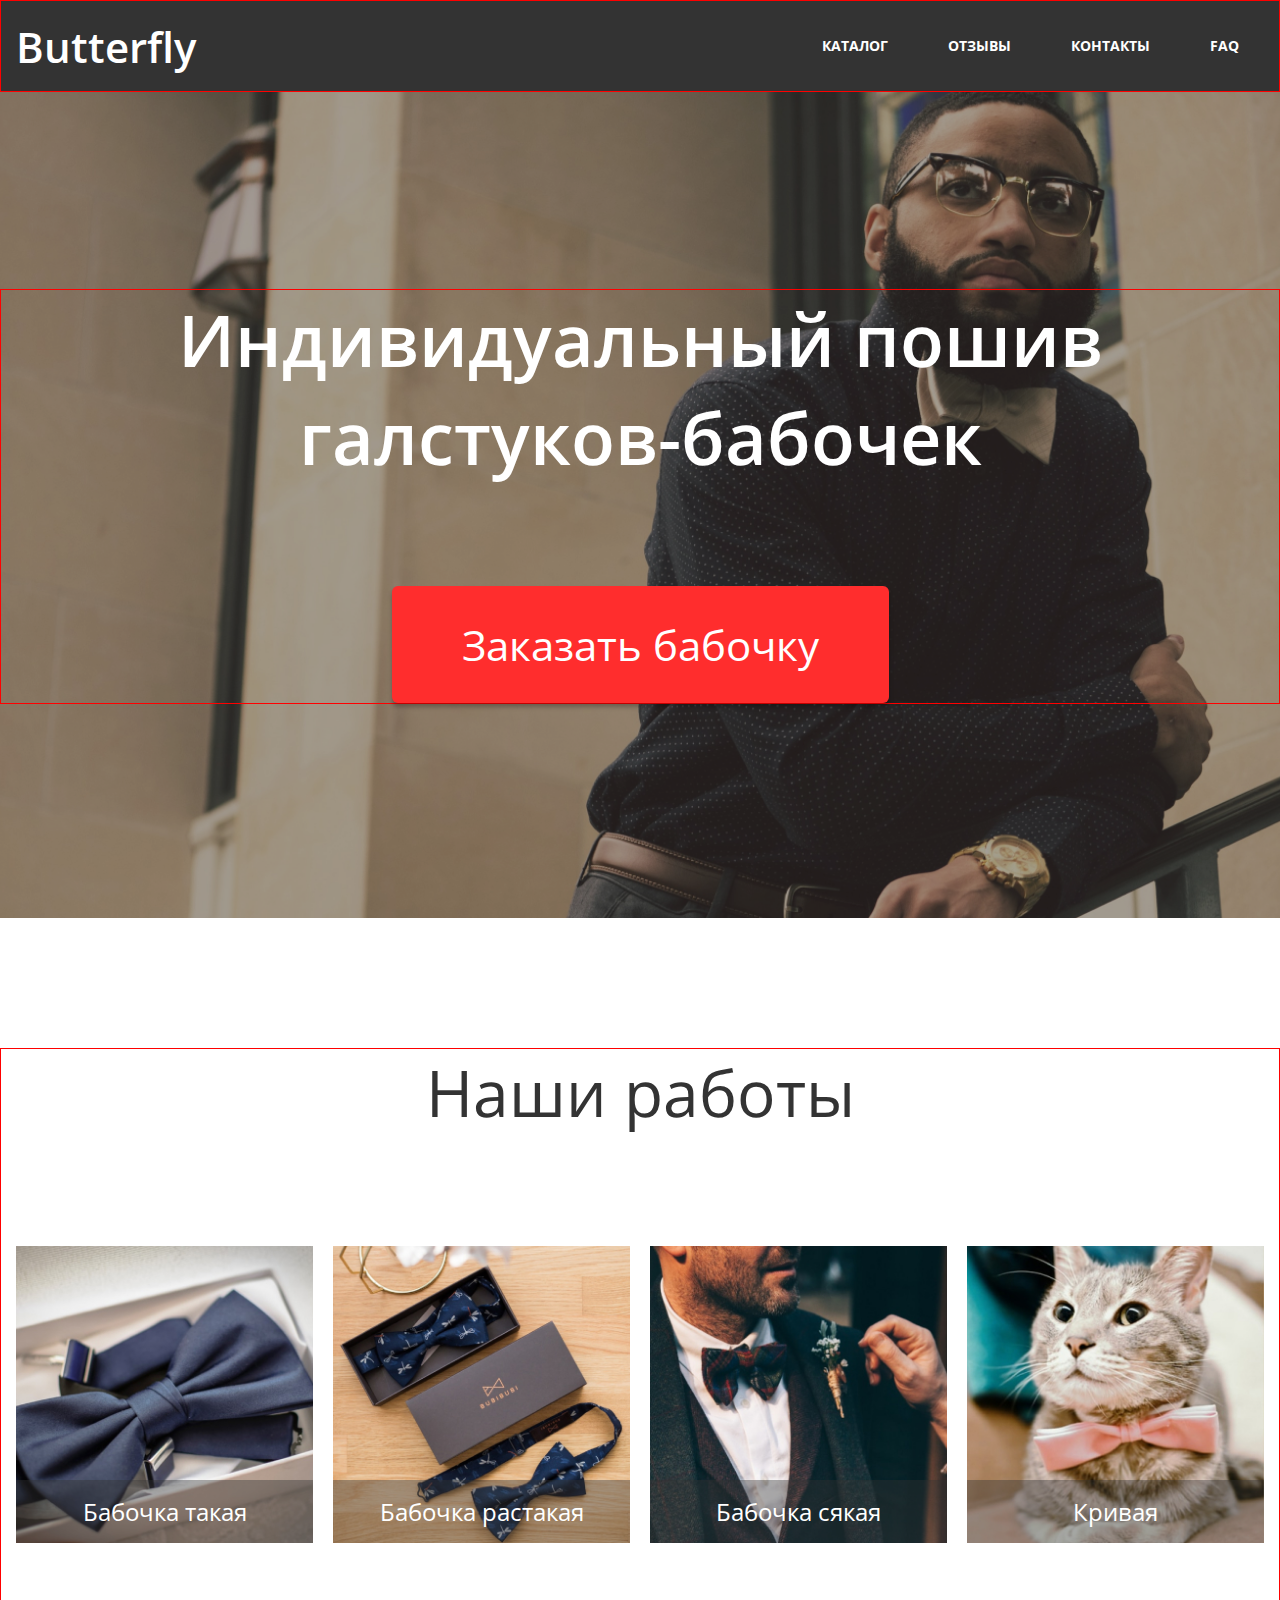
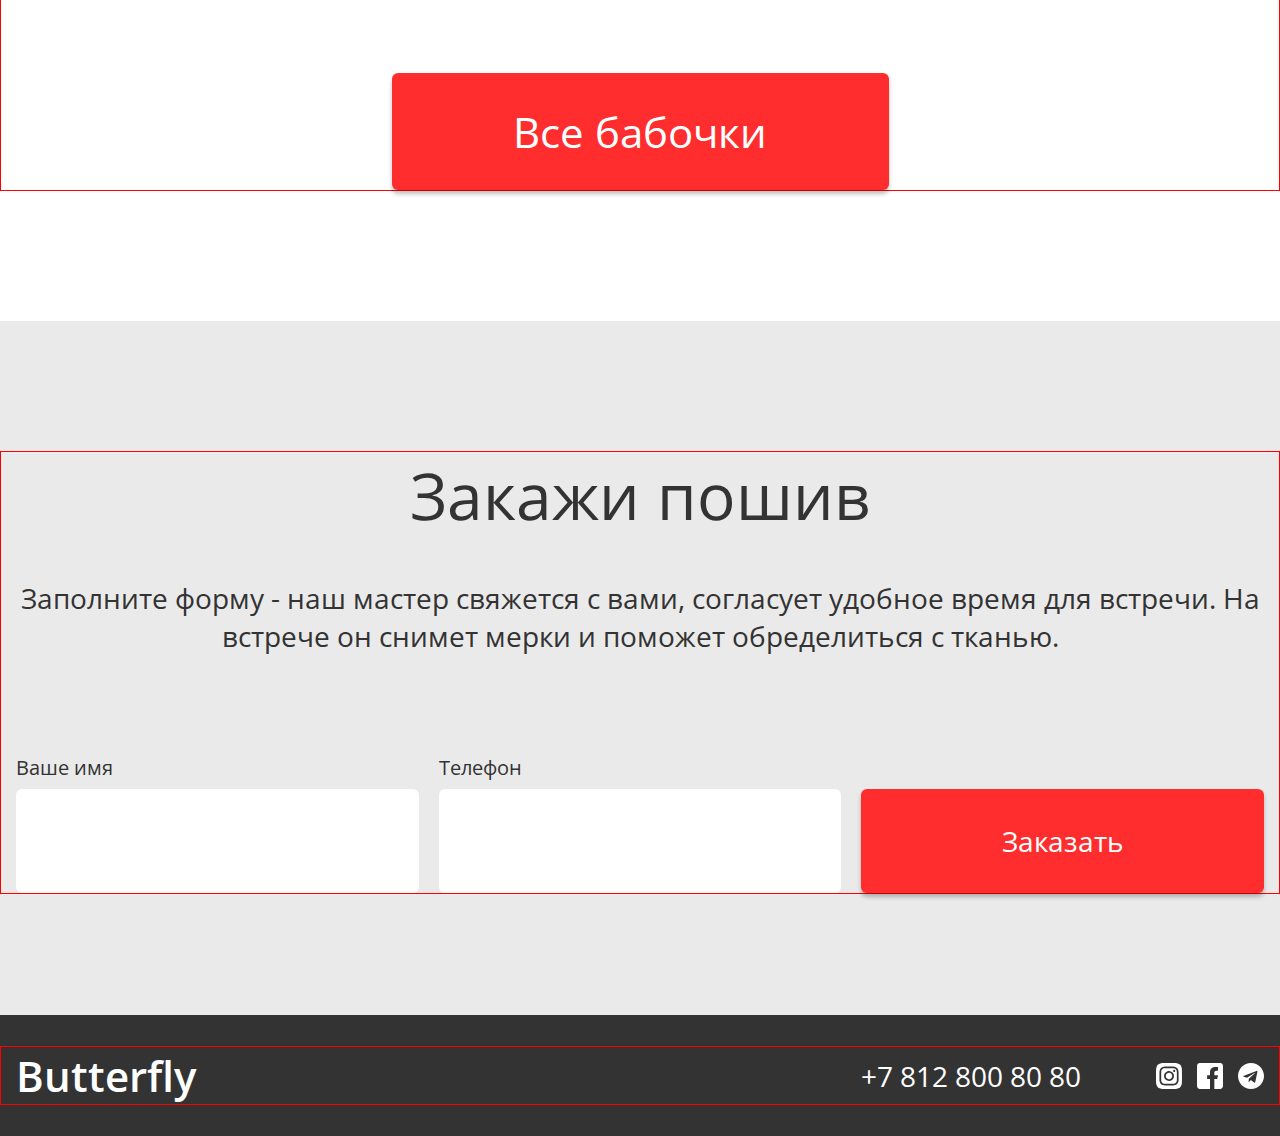
<file: www/index.html>
<!DOCTYPE html>
<html lang="en">
<head>
  <meta charset="UTF-8">
  <meta http-equiv="X-UA-Compatible" content="IE=edge">
  <meta name="viewport" content="width=device-width, initial-scale=1.0">
  <title>Butterfly Shop</title>
  <link rel="stylesheet" href="style/style.css">
</head>

<body>
<header class="header">
  <div class="header-inner">
    <div class="header-wrap">
      <a href="index.html" class="header-logo">Butterfly</a>
      <nav class="nav js-nav">
        <ul>
          <li>
            <a href="works.html">Каталог</a>
          </li>
          <li>
            <a href="reviews.html">Отзывы</a>
          </li>
          <li>
            <a href="contact.html">Контакты</a>
          </li>
          <li>
            <a href="faq.html">FAQ</a>
          </li>
        </ul>
      </nav>
      <button class="header-burger js-header-burger"></button>
    </div>
  </div>

</header>

<main>
  <section class="promo">
    <div class="promo-fade">
      <div class="promo-inner">
        <h1 class="promo-title">
          Индивидуальный пошив галстуков-бабочек
        </h1>
        <a href="#" class="btn">Заказать бабочку</a>
      </div>
    </div>
  </section>

  <section class="works">
    <div class="works-inner">
      <h2 class="works-title">Наши работы</h2>
      <div class="works-wrap">
        <div class="works-item">
          <a href="#" class="works-link">
            <figure class="works-figure">
              <img src="images/works-img-1.jpg" alt="" class="works-img">
              <figcaption class="works-img-desc">Бабочка такая</figcaption>
            </figure>
          </a>
        </div>
        <div class="works-item">
          <a href="#" class="works-link">
            <figure class="works-figure">
              <img src="images/works-img-2.jpg" alt="" class="works-img">
              <figcaption class="works-img-desc">Бабочка растакая</figcaption>
            </figure>
          </a>
        </div>
        <div class="works-item">
          <a href="#" class="works-link">
            <figure class="works-figure">
              <img src="images/works-img-3.jpg" alt="" class="works-img">
              <figcaption class="works-img-desc">Бабочка сякая</figcaption>
            </figure>
          </a>
        </div>
        <div class="works-item">
          <a href="#" class="works-link">
            <figure class="works-figure">
              <img src="images/works-img-4.jpg" alt="" class="works-img">
              <figcaption class="works-img-desc">Кривая</figcaption>
            </figure>
          </a>
        </div>
      </div>
      <a href="#" class="btn">Все бабочки</a>
    </div>
  </section>

  <section class="order">
    <div class="order-inner">
      <h2 class="order-title">Закажи пошив</h2>
      <p class="order-text">
        Заполните форму - наш мастер свяжется с вами, согласует удобное время для встречи. На встрече он снимет мерки и поможет обределиться с тканью.
      </p>

      <form action="" class="form">
        <div class="form-field">
          <label for="name" class="form-label">Ваше имя</label>
          <input id="name" name="name" type="text" class="form-input">
        </div>
        <div class="form-field">
          <label for="phone" class="form-label">Телефон</label>
          <input id="phone" name="phone" type="tel" class="form-input">
        </div>
        <div class="form-field form-field-tablet-btn">
          <button class="btn form-btn">Заказать</button>
        </div>
      </form>

    </div>
  </section>
</main>

<footer class="footer">
  <div class="footer-inner">
    <div class="footer-wrap">
      <a href="#" class="footer-logo">Butterfly</a>
      <a href="tel:+78128008080" class="footer-phone">+7 812 800 80 80</a>
      <ul class="social">
        <li class="social-item">
          <a href="#" title="Листай нас в Инстаграме*" class="social-link"
          style="background-image: url('images/icon-instagram.svg');"></a>
        </li>
        <li class="social-item">
          <a href="#" title="Читай нас в Фейсбуке*" class="social-link"
          style="background-image: url('images/icon-facebook.svg');"></a>
        </li>
        <li class="social-item">
          <a href="#" title="Подписывайся на нас в Телеграме" class="social-link"
          style="background-image: url('images/icon-telegram.svg');"></a>
        </li>
      </ul>
    </div>
  </div>
</footer>

<script src="scripts/jquery-3.6.4.js" ></script>
<script src="scripts/script.js" ></script>
</body>
</html>
</file>
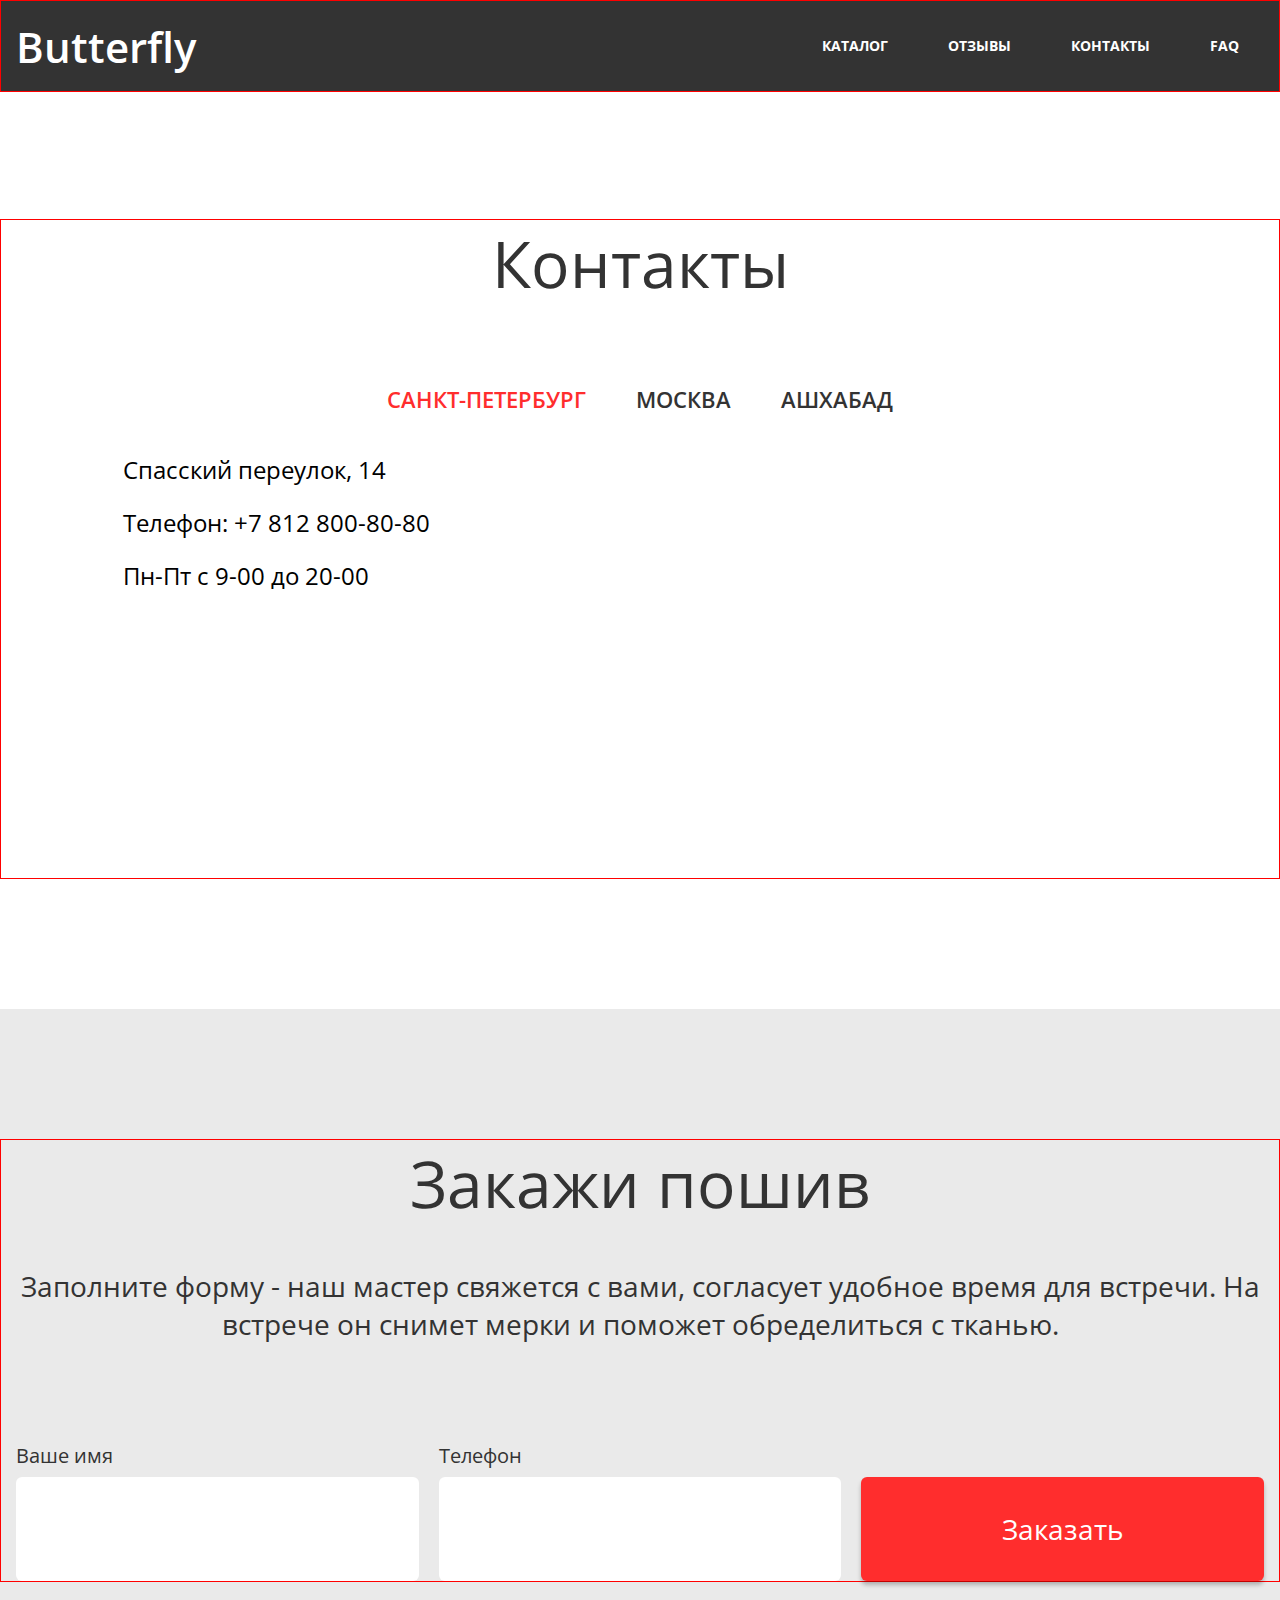
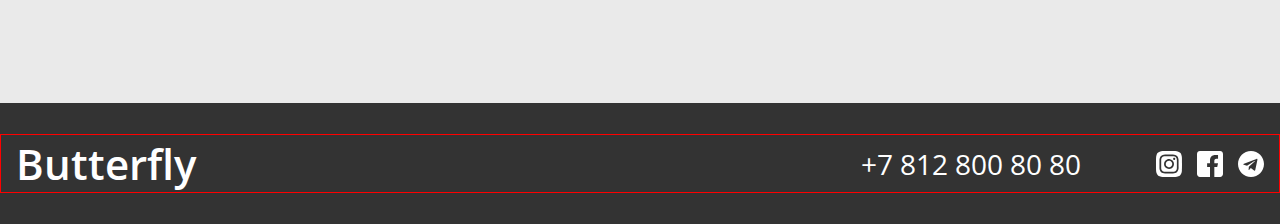
<file: www/contact.html>
<!DOCTYPE html>
<html lang="en">

<head>
  <meta charset="UTF-8">
  <meta http-equiv="X-UA-Compatible" content="IE=edge">
  <meta name="viewport" content="width=device-width, initial-scale=1.0">
  <title>Butterfly Shop</title>
  <link rel="stylesheet" href="style/style.css">
</head>

<body>
  <header class="header">
    <div class="header-inner">
      <div class="header-wrap">
        <a href="index.html" class="header-logo">Butterfly</a>
        <nav class="nav js-nav">
          <ul>
            <li>
              <a href="works.html">Каталог</a>
            </li>
            <li>
              <a href="reviews.html">Отзывы</a>
            </li>
            <li>
              <a href="contact.html">Контакты</a>
            </li>
            <li>
              <a href="faq.html">FAQ</a>
            </li>
          </ul>
        </nav>
        <button class="header-burger js-header-burger"></button>
      </div>
    </div>

  </header>

  <main>
    <section class="contacts">
      <div class="contacts-inner">
        <h2 class="contacts-title">Контакты</h2>

        <ul class="filter">
          <li class="filter-item">
            <a href="#" class="filter-link js-tabs-link active">Санкт-Петербург</a>
          </li>
          <li class="filter-item">
            <a href="#" class="filter-link js-tabs-link">Москва</a>
          </li>
          <li class="filter-item">
            <a href="#" class="filter-link js-tabs-link">Ашхабад</a>
          </li>
        </ul>

        <div class="contact-item js-contact-item active">
          <div class="contact-info">
            <p>Спасский переулок, 14</p>
            <p>Телефон: <a href="tel:+78128008080"></a>+7 812 800-80-80</p>
            <p>Пн-Пт с 9-00 до 20-00</p>
          </div>
          <div class="contact-map">
            <iframe src="https://www.google.com/maps/embed?pb=!1m18!1m12!1m3!1d304319.26234846597!2d30.000848051984885!3d59.92838565689824!2m3!1f0!2f0!3f0!3m2!1i1024!2i768!4f13.1!3m3!1m2!1s0x4696378cc74a6f9d%3A0xfa47ca5a4725c9e4!2z0KHQsNC90LrRgi3Qn9C10YLQtdGA0LHRg9GA0LM!5e0!3m2!1sru!2sru!4v1683633002311!5m2!1sru!2sru"
            width="100%" height="420" style="border:0;" allowfullscreen="" loading="lazy" referrerpolicy="no-referrer-when-downgrade"></iframe>
          </div>
        </div>
        <div class="contact-item js-contact-item">
          <div class="contact-info">
            <p>Комсомольский проспект, 21</p>
            <p>Телефон: <a href="tel:+74958008080"></a>+7 495 800-80-80</p>
            <p>Пн-Пт с 9-00 до 20-00</p>
          </div>
          <div class="contact-map">
            <iframe src="https://www.google.com/maps/embed?pb=!1m18!1m12!1m3!1d574983.705209246!2d37.06815670281668!3d55.74060601613024!2m3!1f0!2f0!3f0!3m2!1i1024!2i768!4f13.1!3m3!1m2!1s0x46b54afc73d4b0c9%3A0x3d44d6cc5757cf4c!2z0JzQvtGB0LrQstCw!5e0!3m2!1sru!2sru!4v1683633319968!5m2!1sru!2sru"
            width="100%" height="420" style="border:0;" allowfullscreen="" loading="lazy" referrerpolicy="no-referrer-when-downgrade"></iframe>
          </div>
        </div>
        <div class="contact-item js-contact-item">
          <div class="contact-info">
            <p>Проспект Свободы, 8</p>
            <p>Телефон: <a href="tel:+99312445566"></a>+99 312 44-55-66</p>
            <p>Пн-Пт с 9-00 до 20-00</p>
          </div>
          <div class="contact-map">
            <iframe src="https://www.google.com/maps/embed?pb=!1m18!1m12!1m3!1d201283.61007087043!2d58.139378179468245!3d37.97581290323451!2m3!1f0!2f0!3f0!3m2!1i1024!2i768!4f13.1!3m3!1m2!1s0x3f6ffe1bab3684d9%3A0x3cde013f62d3ade9!2z0JDRiNGF0LDQsdCw0LQsINCi0YPRgNC60LzQtdC90LjRgdGC0LDQvQ!5e0!3m2!1sru!2sru!4v1683633361737!5m2!1sru!2sru"
            width="100%" height="420" style="border:0;" allowfullscreen="" loading="lazy" referrerpolicy="no-referrer-when-downgrade"></iframe>
          </div>
        </div>


      </div>
    </section>

    <section class="order">
      <div class="order-inner">
        <h2 class="order-title">Закажи пошив</h2>
        <p class="order-text">
          Заполните форму - наш мастер свяжется с вами, согласует удобное время для встречи. На встрече он снимет мерки
          и поможет обределиться с тканью.
        </p>

        <form action="" class="form">
          <div class="form-field">
            <label for="name" class="form-label">Ваше имя</label>
            <input id="name" name="name" type="text" class="form-input">
          </div>
          <div class="form-field">
            <label for="phone" class="form-label">Телефон</label>
            <input id="phone" name="phone" type="tel" class="form-input">
          </div>
          <div class="form-field form-field-tablet-btn">
            <button class="btn form-btn">Заказать</button>
          </div>
        </form>

      </div>
    </section>
  </main>

  <footer class="footer">
    <div class="footer-inner">
      <div class="footer-wrap">
        <a href="#" class="footer-logo">Butterfly</a>
        <a href="tel:+78128008080" class="footer-phone">+7 812 800 80 80</a>
        <ul class="social">
          <li class="social-item">
            <a href="#" title="Листай нас в Инстаграме*" class="social-link"
              style="background-image: url('images/icon-instagram.svg');"></a>
          </li>
          <li class="social-item">
            <a href="#" title="Читай нас в Фейсбуке*" class="social-link"
              style="background-image: url('images/icon-facebook.svg');"></a>
          </li>
          <li class="social-item">
            <a href="#" title="Подписывайся на нас в Телеграме" class="social-link"
              style="background-image: url('images/icon-telegram.svg');"></a>
          </li>
        </ul>
      </div>
    </div>
  </footer>

  <script src="scripts/jquery-3.6.4.js"></script>
  <script src="scripts/script.js"></script>
</body>

</html>
</file>
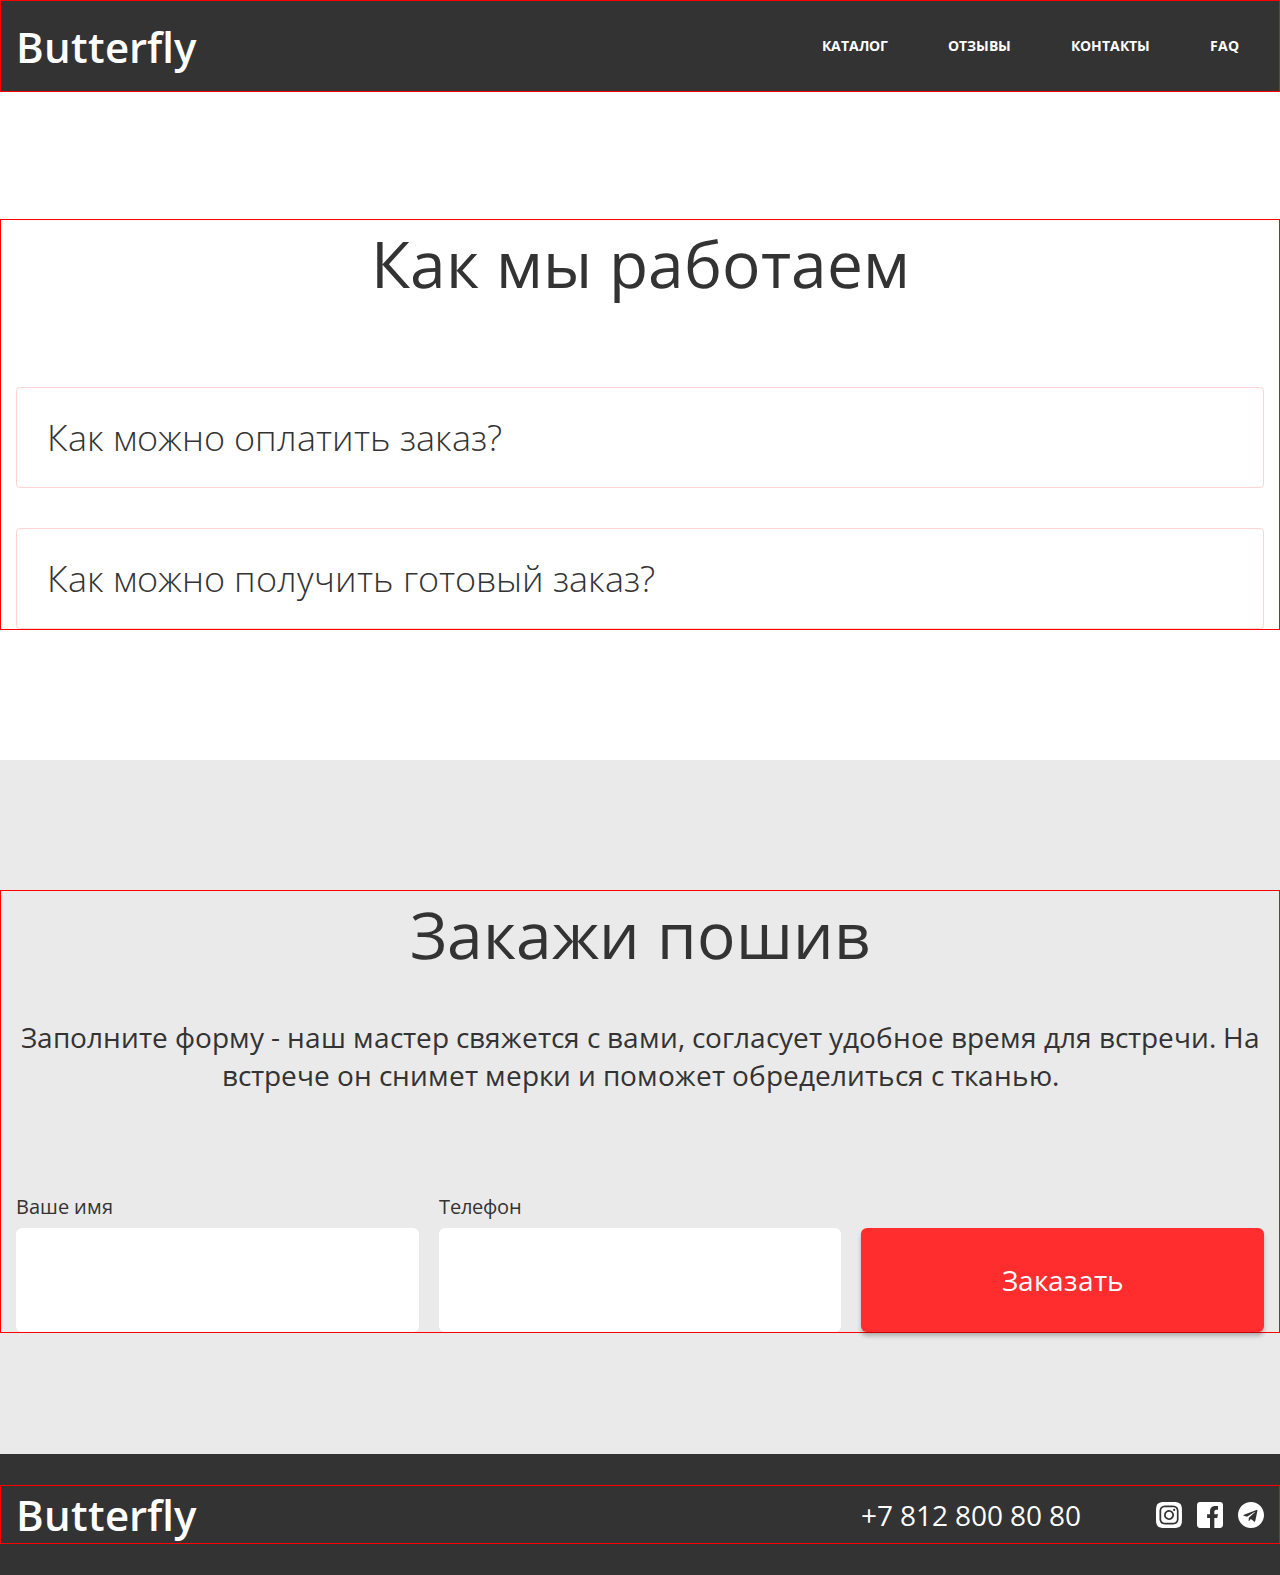
<file: www/faq.html>
<!DOCTYPE html>
<html lang="en">
<head>
  <meta charset="UTF-8">
  <meta http-equiv="X-UA-Compatible" content="IE=edge">
  <meta name="viewport" content="width=device-width, initial-scale=1.0">
  <title>Butterfly Shop</title>
  <link rel="stylesheet" href="style/style.css">
</head>

<body>
<header class="header">
  <div class="header-inner">
    <div class="header-wrap">
      <a href="index.html" class="header-logo">Butterfly</a>
      <nav class="nav js-nav">
        <ul>
          <li>
            <a href="works.html">Каталог</a>
          </li>
          <li>
            <a href="reviews.html">Отзывы</a>
          </li>
          <li>
            <a href="contact.html">Контакты</a>
          </li>
          <li>
            <a href="faq.html">FAQ</a>
          </li>
        </ul>
      </nav>
      <button class="header-burger js-header-burger"></button>
    </div>
  </div>

</header>

<main>
  <section class="faq">
    <div class="faq-inner">
      <h2 class="faq-title">Как мы работаем</h2>

      <div class="faq-content">

        <div class="accordion">
          <button class="accordion-btn js-accordion-btn">Как можно оплатить заказ?</button>
          <div class="accordion-answer">
            <p>Оплата вашего заказа доступна всеми популярными способами, в том числе банковской картой.
              При оформлении заказа вы будете перенаправлены на страницу оплаты сервиса ЮКасса,
              где сможете выбрать удобный для вас способ оплаты.</p>
              <br>
              <p>Сбор заказа и его отправка – 1-2 дня.</p>
          </div>
        </div>

        <div class="accordion">
          <button class="accordion-btn js-accordion-btn">Как можно получить готовый заказ?</button>
          <div class="accordion-answer">
            <p><b>Доставка по Санкт-Петербургу</b> осуществляется компанией СДЭК до пункта выдачи (1-2 рабочих дня). Стоимость доставки от 250 рублей.
            </p>
            <p><b>Доставка по России:</b> компанией СДЭК до пункта выдачи или Почтой России.
              Доставка осуществляется от 2 рабочих дней. Стоимость доставки от 350 рублей.
            </p>
            <br>
            <p><b>Бесплатная доставка от 3500 рублей.</b></p>
          </div>
        </div>
      </div>
    </div>
  </section>

  <section class="order">
    <div class="order-inner">
      <h2 class="order-title">Закажи пошив</h2>
      <p class="order-text">
        Заполните форму - наш мастер свяжется с вами, согласует удобное время для встречи. На встрече он снимет мерки и поможет обределиться с тканью.
      </p>

      <form action="" class="form">
        <div class="form-field">
          <label for="name" class="form-label">Ваше имя</label>
          <input id="name" name="name" type="text" class="form-input">
        </div>
        <div class="form-field">
          <label for="phone" class="form-label">Телефон</label>
          <input id="phone" name="phone" type="tel" class="form-input">
        </div>
        <div class="form-field form-field-tablet-btn">
          <button class="btn form-btn">Заказать</button>
        </div>
      </form>

    </div>
  </section>
</main>

<footer class="footer">
  <div class="footer-inner">
    <div class="footer-wrap">
      <a href="#" class="footer-logo">Butterfly</a>
      <a href="tel:+78128008080" class="footer-phone">+7 812 800 80 80</a>
      <ul class="social">
        <li class="social-item">
          <a href="#" title="Листай нас в Инстаграме*" class="social-link"
          style="background-image: url('images/icon-instagram.svg');"></a>
        </li>
        <li class="social-item">
          <a href="#" title="Читай нас в Фейсбуке*" class="social-link"
          style="background-image: url('images/icon-facebook.svg');"></a>
        </li>
        <li class="social-item">
          <a href="#" title="Подписывайся на нас в Телеграме" class="social-link"
          style="background-image: url('images/icon-telegram.svg');"></a>
        </li>
      </ul>
    </div>
  </div>
</footer>

<script src="scripts/jquery-3.6.4.js" ></script>
<script src="scripts/script.js" ></script>
</body>
</html>
</file>
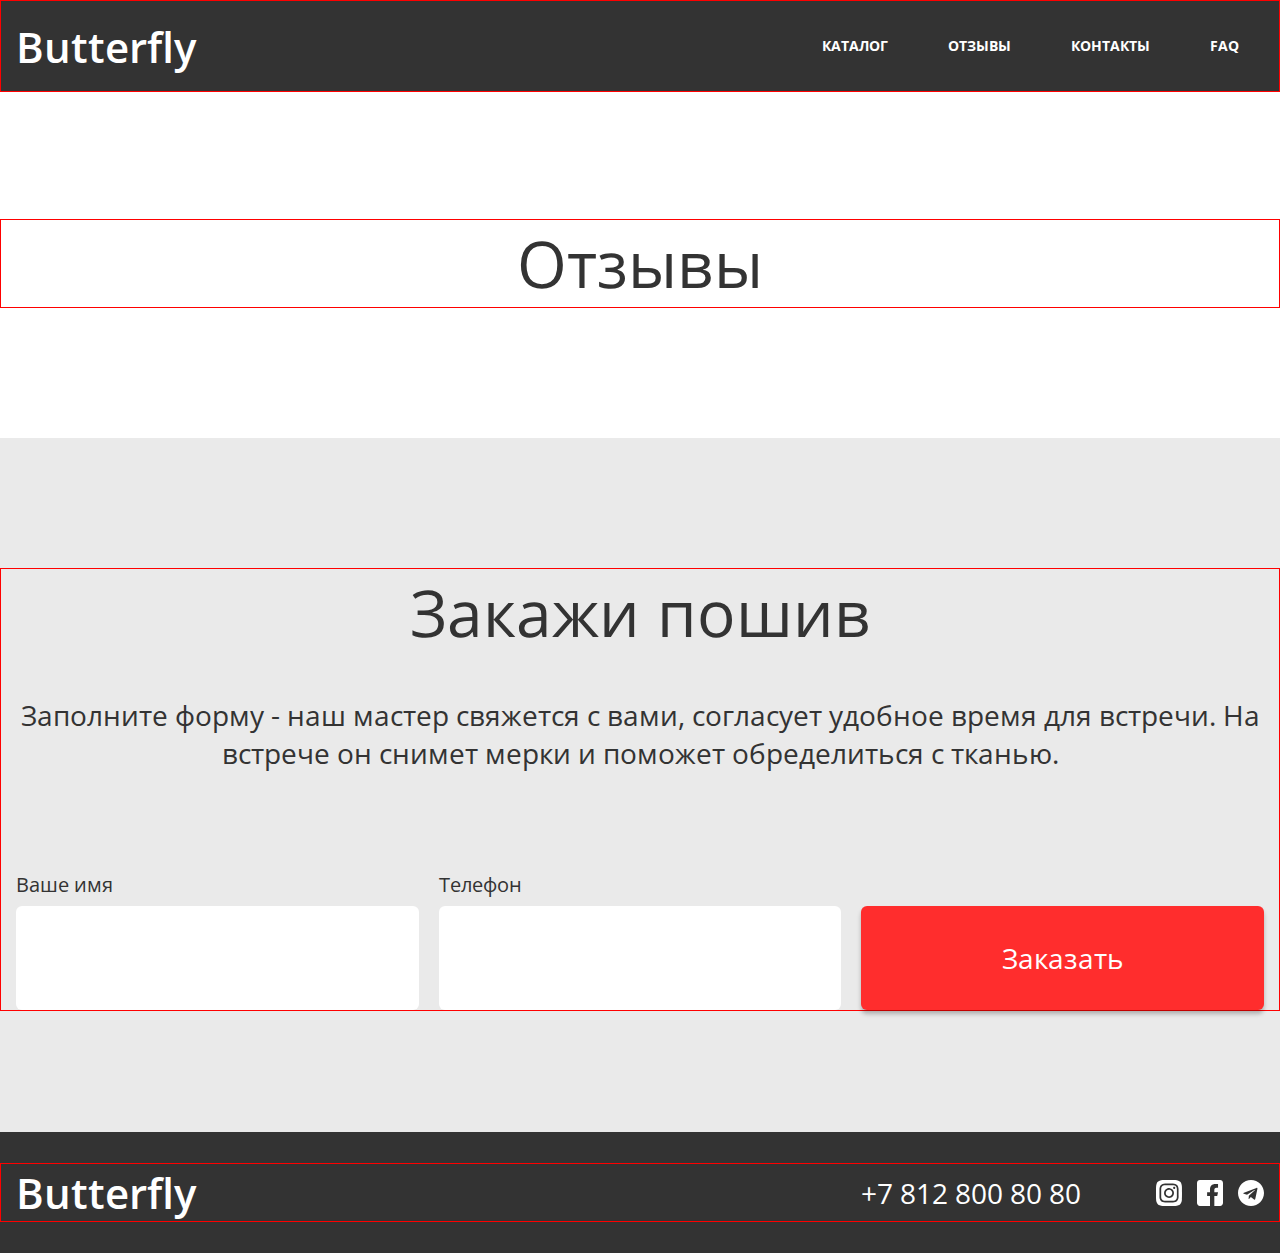
<file: www/reviews.html>
<!DOCTYPE html>
<html lang="en">
<head>
  <meta charset="UTF-8">
  <meta http-equiv="X-UA-Compatible" content="IE=edge">
  <meta name="viewport" content="width=device-width, initial-scale=1.0">
  <title>Отзывы</title>
  <link rel="stylesheet" href="style/style.css">
</head>

<body>
<header class="header">
  <div class="header-inner">
    <div class="header-wrap">
      <a href="index.html" class="header-logo">Butterfly</a>
      <nav class="nav">
        <ul>
          <li>
            <a href="works.html">Каталог</a>
          </li>
          <li>
            <a href="reviews.html">Отзывы</a>
          </li>
          <li>
            <a href="contact.html">Контакты</a>
          </li>
          <li>
            <a href="faq.html">FAQ</a>
          </li>
        </ul>
      </nav>
      <a href='#' class="header-burger"></a>
    </div>
  </div>

</header>

<main>
  <section class="reviews">
    <div class="reviews-inner">
      <h2 class="reviews-title">Отзывы</h2>

    </div>
  </section>

  <section class="order">
    <div class="order-inner">
      <h2 class="order-title">Закажи пошив</h2>
      <p class="order-text">
        Заполните форму - наш мастер свяжется с вами, согласует удобное время для встречи. На встрече он снимет мерки и поможет обределиться с тканью.
      </p>

      <form action="" class="form">
        <div class="form-field">
          <label for="name" class="form-label">Ваше имя</label>
          <input id="name" name="name" type="text" class="form-input">
        </div>
        <div class="form-field">
          <label for="phone" class="form-label">Телефон</label>
          <input id="phone" name="phone" type="tel" class="form-input">
        </div>
        <div class="form-field form-field-tablet-btn">
          <button class="btn form-btn">Заказать</button>
        </div>
      </form>

    </div>
  </section>
</main>

<footer class="footer">
  <div class="footer-inner">
    <div class="footer-wrap">
      <a href="#" class="footer-logo">Butterfly</a>
      <a href="tel:+78128008080" class="footer-phone">+7 812 800 80 80</a>
      <ul class="social">
        <li class="social-item">
          <a href="#" title="Листай нас в Инстаграме*" class="social-link"
          style="background-image: url('images/icon-instagram.svg');"></a>
        </li>
        <li class="social-item">
          <a href="#" title="Читай нас в Фейсбуке*" class="social-link"
          style="background-image: url('images/icon-facebook.svg');"></a>
        </li>
        <li class="social-item">
          <a href="#" title="Подписывайся на нас в Телеграме" class="social-link"
          style="background-image: url('images/icon-telegram.svg');"></a>
        </li>
      </ul>
    </div>
  </div>
</footer>


</body>
</html>
</file>
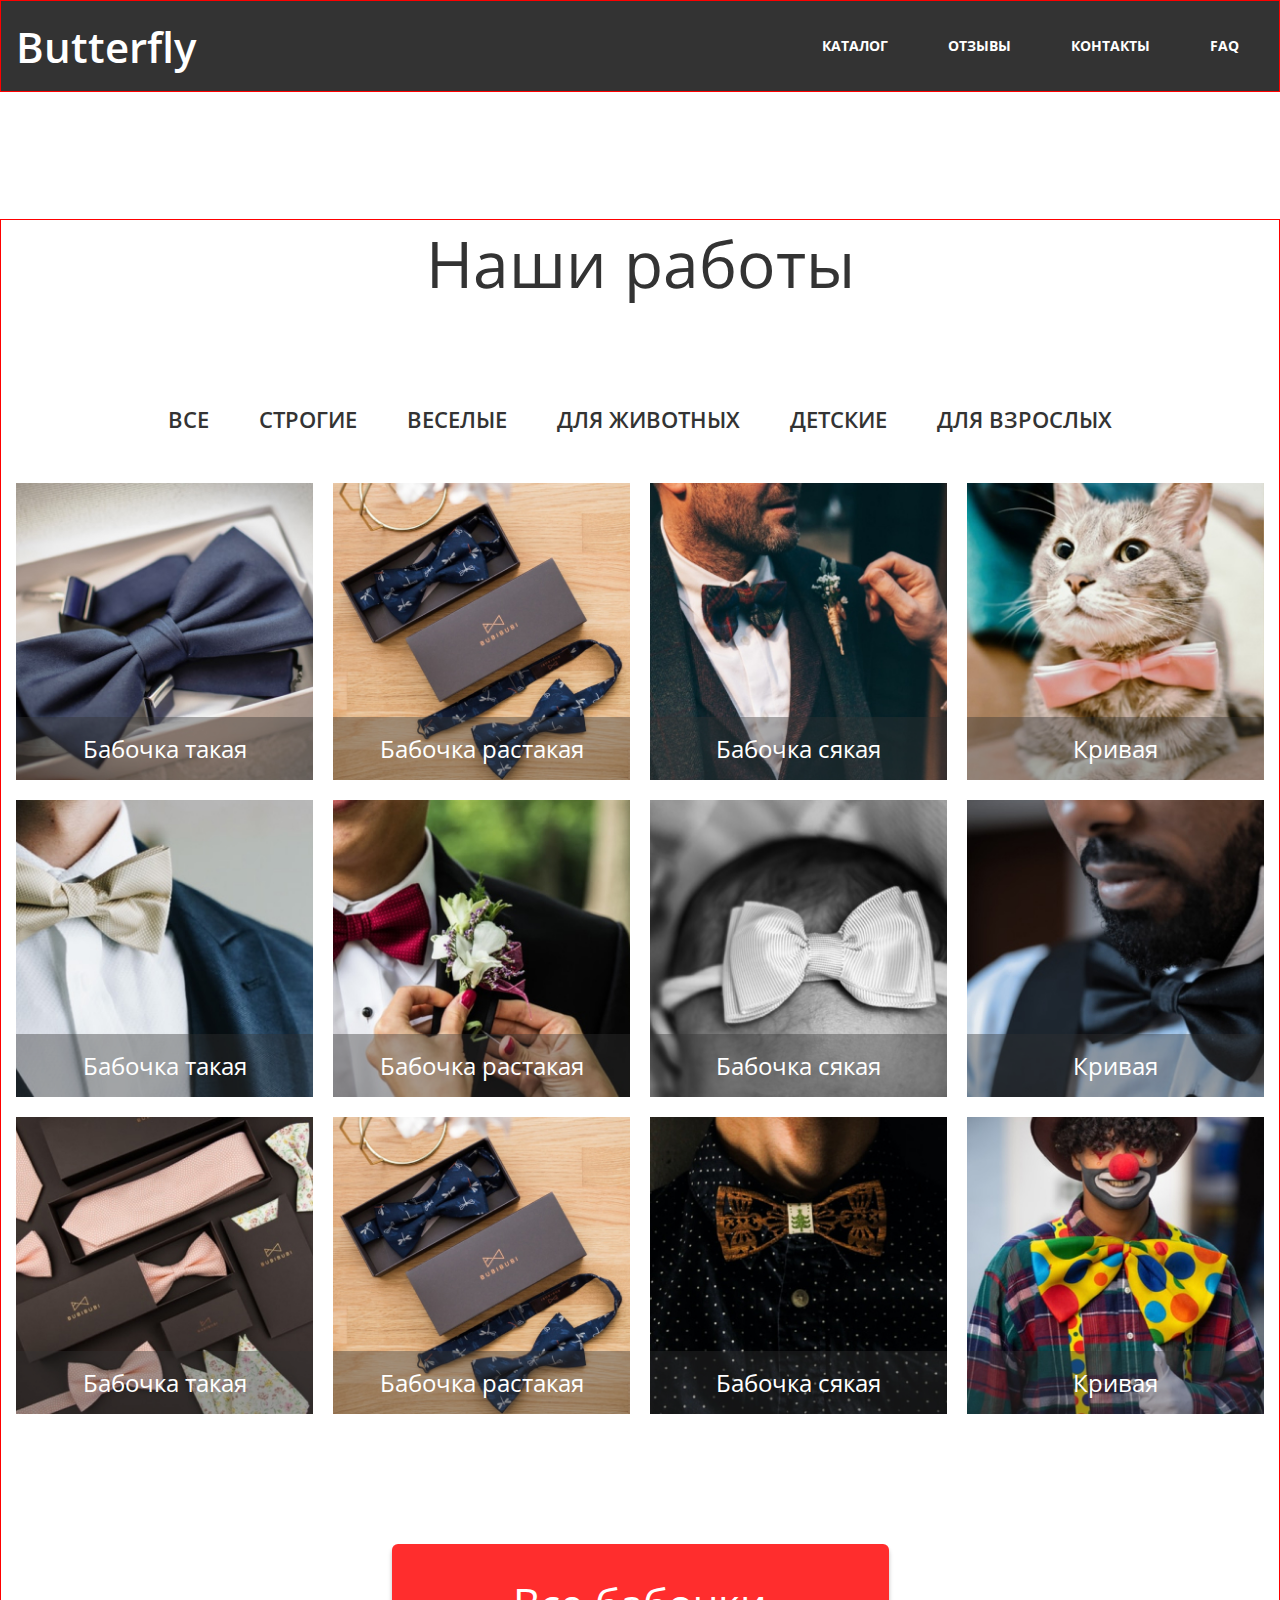
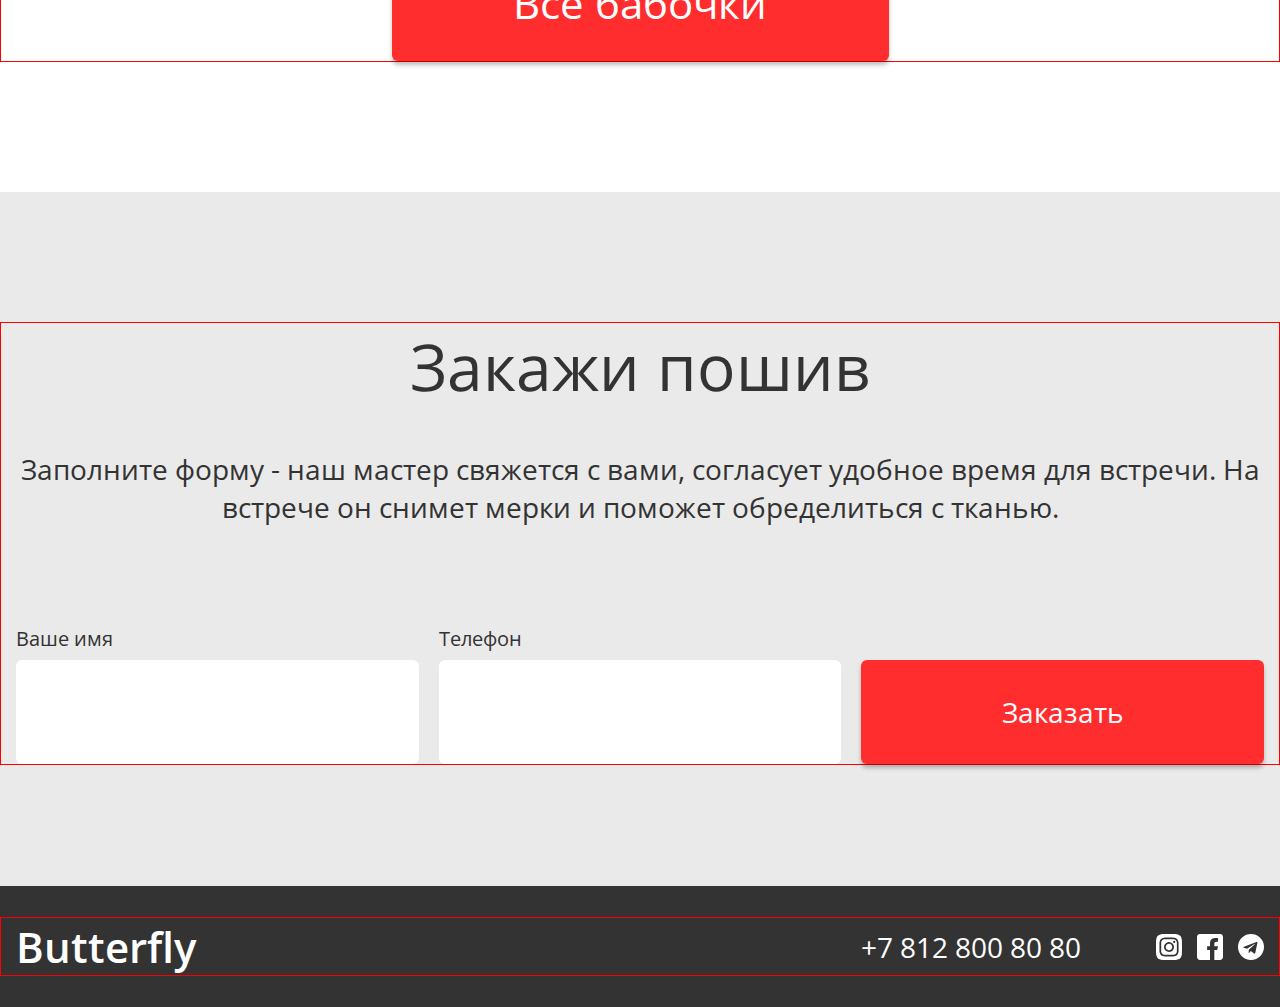
<file: www/works.html>
<!DOCTYPE html>
<html lang="en">
<head>
  <meta charset="UTF-8">
  <meta http-equiv="X-UA-Compatible" content="IE=edge">
  <meta name="viewport" content="width=device-width, initial-scale=1.0">
  <title>Наши работы</title>
  <link rel="stylesheet" href="style/style.css">
</head>

<body>
<header class="header">
  <div class="header-inner">
    <div class="header-wrap">
      <a href="index.html" class="header-logo">Butterfly</a>
      <nav class="nav">
        <ul>
          <li>
            <a href="works.html">Каталог</a>
          </li>
          <li>
            <a href="reviews.html">Отзывы</a>
          </li>
          <li>
            <a href="contact.html">Контакты</a>
          </li>
          <li>
            <a href="faq.html">FAQ</a>
          </li>
        </ul>
      </nav>
      <button class="header-burger">M</button>
    </div>
  </div>

</header>

<main>
  <section class="works">
    <div class="works-inner">
      <h2 class="works-title">Наши работы</h2>
      <ul class="works-filter-list">
        <li class="works-filter-list-item">
          <a class="works-filter-list-text" href="#">Все</a>
        </li>
        <li class="works-filter-list-item">
          <a class="works-filter-list-text" href="#">Строгие</a>
        </li>
        <li class="works-filter-list-item">
          <a class="works-filter-list-text" href="#">Веселые</a>
        </li>
        <li class="works-filter-list-item">
          <a class="works-filter-list-text" href="#">Для животных</a>
        </li>
        <li class="works-filter-list-item">
          <a class="works-filter-list-text" href="#">Детские</a>
        </li>
        <li class="works-filter-list-item">
          <a class="works-filter-list-text" href="#">Для взрослых</a>
        </li>
      </ul>
      <div class="works-wrap">
        <div class="works-item">
          <a href="#" class="works-link">
            <figure class="works-figure">
              <img src="images/works-img-1.jpg" alt="" class="works-img">
              <figcaption class="works-img-desc">Бабочка такая</figcaption>
            </figure>
          </a>
        </div>
        <div class="works-item">
          <a href="#" class="works-link">
            <figure class="works-figure">
              <img src="images/works-img-2.jpg" alt="" class="works-img">
              <figcaption class="works-img-desc">Бабочка растакая</figcaption>
            </figure>
          </a>
        </div>
        <div class="works-item">
          <a href="#" class="works-link">
            <figure class="works-figure">
              <img src="images/works-img-3.jpg" alt="" class="works-img">
              <figcaption class="works-img-desc">Бабочка сякая</figcaption>
            </figure>
          </a>
        </div>
        <div class="works-item">
          <a href="#" class="works-link">
            <figure class="works-figure">
              <img src="images/works-img-4.jpg" alt="" class="works-img">
              <figcaption class="works-img-desc">Кривая</figcaption>
            </figure>
          </a>
        </div>
        <div class="works-item">
          <a href="#" class="works-link">
            <figure class="works-figure">
              <img src="images/works-img-5.jpg" alt="" class="works-img">
              <figcaption class="works-img-desc">Бабочка такая</figcaption>
            </figure>
          </a>
        </div>
        <div class="works-item">
          <a href="#" class="works-link">
            <figure class="works-figure">
              <img src="images/works-img-6.jpg" alt="" class="works-img">
              <figcaption class="works-img-desc">Бабочка растакая</figcaption>
            </figure>
          </a>
        </div>
        <div class="works-item">
          <a href="#" class="works-link">
            <figure class="works-figure">
              <img src="images/works-img-7.jpg" alt="" class="works-img">
              <figcaption class="works-img-desc">Бабочка сякая</figcaption>
            </figure>
          </a>
        </div>
        <div class="works-item">
          <a href="#" class="works-link">
            <figure class="works-figure">
              <img src="images/works-img-8.jpg" alt="" class="works-img">
              <figcaption class="works-img-desc">Кривая</figcaption>
            </figure>
          </a>
        </div>
        <div class="works-item">
          <a href="#" class="works-link">
            <figure class="works-figure">
              <img src="images/works-img-9.jpg" alt="" class="works-img">
              <figcaption class="works-img-desc">Бабочка такая</figcaption>
            </figure>
          </a>
        </div>
        <div class="works-item">
          <a href="#" class="works-link">
            <figure class="works-figure">
              <img src="images/works-img-10.jpg" alt="" class="works-img">
              <figcaption class="works-img-desc">Бабочка растакая</figcaption>
            </figure>
          </a>
        </div>
        <div class="works-item">
          <a href="#" class="works-link">
            <figure class="works-figure">
              <img src="images/works-img-11.jpg" alt="" class="works-img">
              <figcaption class="works-img-desc">Бабочка сякая</figcaption>
            </figure>
          </a>
        </div>
        <div class="works-item">
          <a href="#" class="works-link">
            <figure class="works-figure">
              <img src="images/works-img-12.jpg" alt="" class="works-img">
              <figcaption class="works-img-desc">Кривая</figcaption>
            </figure>
          </a>
        </div>
      </div>
      <a href="#" class="btn">Все бабочки</a>
    </div>
  </section>

  <section class="order">
    <div class="order-inner">
      <h2 class="order-title">Закажи пошив</h2>
      <p class="order-text">
        Заполните форму - наш мастер свяжется с вами, согласует удобное время для встречи. На встрече он снимет мерки и поможет обределиться с тканью.
      </p>

      <form action="" class="form">
        <div class="form-field">
          <label for="name" class="form-label">Ваше имя</label>
          <input id="name" name="name" type="text" class="form-input">
        </div>
        <div class="form-field">
          <label for="phone" class="form-label">Телефон</label>
          <input id="phone" name="phone" type="tel" class="form-input">
        </div>
        <div class="form-field form-field-tablet-btn">
          <button class="btn form-btn">Заказать</button>
        </div>
      </form>

    </div>
  </section>
</main>

<footer class="footer">
  <div class="footer-inner">
    <div class="footer-wrap">
      <a href="#" class="footer-logo">Butterfly</a>
      <a href="tel:+78128008080" class="footer-phone">+7 812 800 80 80</a>
      <ul class="social">
        <li class="social-item">
          <a href="#" title="Листай нас в Инстаграме*" class="social-link"
          style="background-image: url('images/icon-instagram.svg');"></a>
        </li>
        <li class="social-item">
          <a href="#" title="Читай нас в Фейсбуке*" class="social-link"
          style="background-image: url('images/icon-facebook.svg');"></a>
        </li>
        <li class="social-item">
          <a href="#" title="Подписывайся на нас в Телеграме" class="social-link"
          style="background-image: url('images/icon-telegram.svg');"></a>
        </li>
      </ul>
    </div>
  </div>
</footer>


</body>
</html>
</file>
<file: www/style/style.css>
/* open-sans-300 - cyrillic_latin */
@font-face {
  font-display: swap; /* Check https://developer.mozilla.org/en-US/docs/Web/CSS/@font-face/font-display for other options. */
  font-family: "Open Sans";
  font-style: normal;
  font-weight: 300;
  src: url("../fonts/open-sans-v34-cyrillic_latin-300.woff2") format("woff2"), url("../fonts/open-sans-v34-cyrillic_latin-300.woff") format("woff"); /* Chrome 5+, Firefox 3.6+, IE 9+, Safari 5.1+ */
}
/* open-sans-regular - cyrillic_latin */
@font-face {
  font-display: swap; /* Check https://developer.mozilla.org/en-US/docs/Web/CSS/@font-face/font-display for other options. */
  font-family: "Open Sans";
  font-style: normal;
  font-weight: 400;
  src: url("../fonts/open-sans-v34-cyrillic_latin-regular.woff2") format("woff2"), url("../fonts/open-sans-v34-cyrillic_latin-regular.woff") format("woff"); /* Chrome 5+, Firefox 3.6+, IE 9+, Safari 5.1+ */
}
/* open-sans-600 - cyrillic_latin */
@font-face {
  font-display: swap; /* Check https://developer.mozilla.org/en-US/docs/Web/CSS/@font-face/font-display for other options. */
  font-family: "Open Sans";
  font-style: normal;
  font-weight: 600;
  src: url("../fonts/open-sans-v34-cyrillic_latin-600.woff2") format("woff2"), url("../fonts/open-sans-v34-cyrillic_latin-600.woff") format("woff"); /* Chrome 5+, Firefox 3.6+, IE 9+, Safari 5.1+ */
}
/* open-sans-700 - cyrillic_latin */
@font-face {
  font-display: swap; /* Check https://developer.mozilla.org/en-US/docs/Web/CSS/@font-face/font-display for other options. */
  font-family: "Open Sans";
  font-style: normal;
  font-weight: 700;
  src: url("../fonts/open-sans-v34-cyrillic_latin-700.woff2") format("woff2"), url("../fonts/open-sans-v34-cyrillic_latin-700.woff") format("woff"); /* Chrome 5+, Firefox 3.6+, IE 9+, Safari 5.1+ */
}
* {
  margin: 0;
  padding: 0;
  box-sizing: border-box;
}

body {
  padding-top: 89px;
  font-family: "Open Sans", sans-serif;
}
@media (max-width: 767px) {
  body {
    padding-top: 69px;
  }
}

img {
  display: block;
  min-width: 100%;
}

.header {
  position: fixed;
  top: 0;
  left: 0;
  z-index: 777;
  width: 100%;
  color: #fff;
  background-color: #333;
}

.header-inner {
  max-width: 1308px;
  margin: 0 auto;
  padding: 0 15px;
  border: 1px solid red;
}

.header-wrap {
  display: flex;
  align-items: center;
}

.header-logo {
  margin-right: auto;
  font-family: "Open Sans", sans-serif;
  font-style: normal;
  font-weight: 600;
  font-size: 42px;
  line-height: 57px;
  color: #fff;
  text-decoration: none;
}
@media (max-width: 1279px) {
  .header-logo {
    font-weight: 600;
    font-size: 36px;
    line-height: 49px;
  }
}
@media (max-width: 767px) {
  .header-logo {
    padding: 16px 0;
    font-weight: 600;
    font-size: 28px;
    line-height: 38px;
  }
}

.header-burger {
  display: none;
}
@media (max-width: 767px) {
  .header-burger {
    display: block;
    width: 30px;
    height: 30px;
    border: none;
    background: transparent;
    background-image: url(../images/header-burger.svg);
  }
}

@media (max-width: 767px) {
  .nav {
    display: none;
    position: absolute;
    top: 100%;
    left: 0;
    width: 100%;
    padding: 25px 0;
    background-color: #333;
  }
}
.nav ul {
  display: flex;
  list-style: none;
}
@media (max-width: 767px) {
  .nav ul {
    flex-direction: column;
    align-items: center;
  }
}
.nav li {
  margin-left: 10px;
}
@media (max-width: 767px) {
  .nav li {
    margin-top: 10px;
  }
}
.nav a {
  display: inline-block;
  padding: 33px 25px;
  font-size: 14px;
  font-weight: 700;
  line-height: 24px;
  color: #fff;
  text-decoration: none;
  text-transform: uppercase;
}
.nav a:hover {
  background-color: #ff2d2d;
}

.promo {
  text-align: center;
  background-image: url(../images/promo-background.jpg);
  background-size: cover;
  background-repeat: no-repeat;
  background-position: center;
}
@media (max-width: 1279px) {
  .promo {
    background-image: url(../images/promo-background-tablet.jpg);
  }
}
@media (max-width: 767px) {
  .promo {
    background-image: url(../images/promo-background-mobile.jpg);
  }
}

.promo-fade {
  padding-top: 200px;
  padding-bottom: 214px;
  background-color: rgba(51, 51, 51, 0.4);
}
@media (max-width: 1279px) {
  .promo-fade {
    padding-top: 180px;
    padding-bottom: 190px;
  }
}
@media (max-width: 767px) {
  .promo-fade {
    padding-top: 110px;
    padding-bottom: 100px;
  }
}

.promo-inner {
  max-width: 1308px;
  margin: 0 auto;
  padding: 0 15px;
  border: 1px solid red;
}

.promo-title {
  margin-bottom: 100px;
  color: #fff;
  font-size: 72px;
  font-weight: 600;
  line-height: 98px;
}
@media (max-width: 1279px) {
  .promo-title {
    font-size: 54px;
    line-height: 74px;
  }
}
@media (max-width: 767px) {
  .promo-title {
    margin-bottom: 80px;
    font-size: 32px;
    line-height: 44px;
  }
}

.btn {
  display: inline-block;
  min-width: 497px;
  padding: 30px;
  text-decoration: none;
  font-size: 42px;
  line-height: 57px;
  color: #fff;
  background-color: #ff2d2d;
  border-radius: 6px;
  border: none;
  box-shadow: 0px 4px 4px rgba(0, 0, 0, 0.25);
}
@media (max-width: 767px) {
  .btn {
    min-width: 100%;
    font-size: 24px;
    line-height: 33px;
  }
}

.form-btn {
  min-width: 100%;
  height: 104px;
  font-family: "Open Sans", sans-serif;
  font-weight: 400;
  font-size: 28px;
  line-height: 34px;
}

.works {
  padding: 130px 0;
  text-align: center;
}
@media (max-width: 1279px) {
  .works {
    padding: 120px 0;
  }
}
@media (max-width: 767px) {
  .works {
    padding: 90px 0;
  }
}

.works-inner {
  max-width: 1308px;
  margin: 0 auto;
  padding: 0 15px;
  border: 1px solid red;
}

.works-title {
  font-size: 64px;
  font-weight: 400;
  line-height: 87px;
  text-align: center;
  color: #333;
  margin-bottom: 100px;
}
@media (max-width: 1279px) {
  .works-title {
    font-size: 60px;
    line-height: 82px;
  }
}
@media (max-width: 767px) {
  .works-title {
    font-size: 36px;
    line-height: 49px;
  }
}
@media (max-width: 1279px) {
  .works-title {
    margin-bottom: 80px;
  }
}
@media (max-width: 767px) {
  .works-title {
    margin-bottom: 60px;
  }
}

.works-wrap {
  display: flex;
  flex-wrap: wrap;
  margin-left: -10px;
  margin-right: -10px;
  margin-bottom: 120px;
}
@media (max-width: 1279px) {
  .works-wrap {
    margin-bottom: 80px;
  }
}
@media (max-width: 767px) {
  .works-wrap {
    margin-bottom: 60px;
  }
}

.works-item {
  flex-basis: 25%;
  padding: 10px;
}
@media (max-width: 1279px) {
  .works-item {
    flex-basis: 50%;
  }
}
@media (max-width: 767px) {
  .works-item {
    flex-basis: 100%;
  }
}

.works-figure {
  position: relative;
  height: 100%;
}

.works-img {
  width: 100%;
  height: 100%;
  object-fit: cover;
}

.works-img-desc {
  position: absolute;
  left: 0;
  bottom: 0;
  width: 100%;
  padding: 15px;
  font-size: 24px;
  line-height: 33px;
  color: #fff;
  background-color: rgba(51, 51, 51, 0.4);
}

.works-filter-list {
  display: flex;
  justify-content: center;
  margin-top: 80px;
  margin-bottom: 40px;
  list-style: none;
}

.works-filter-list-item {
  padding: 0 25px;
}

.works-filter-list-text {
  font-size: 22px;
  line-height: 24px;
  font-weight: 600;
  text-decoration: none;
  text-transform: uppercase;
  color: #333;
}

.reviews {
  padding: 130px 0;
}

.reviews-inner {
  max-width: 1308px;
  margin: 0 auto;
  padding: 0 15px;
  border: 1px solid red;
}

.reviews-title {
  font-size: 64px;
  font-weight: 400;
  line-height: 87px;
  text-align: center;
  color: #333;
}
@media (max-width: 1279px) {
  .reviews-title {
    font-size: 60px;
    line-height: 82px;
  }
}
@media (max-width: 767px) {
  .reviews-title {
    font-size: 36px;
    line-height: 49px;
  }
}

.order {
  padding-top: 130px;
  padding-bottom: 121px;
  background-color: rgba(51, 51, 51, 0.1);
}
@media (max-width: 1279px) {
  .order {
    padding-top: 120px;
    padding-bottom: 80px;
  }
}
@media (max-width: 767px) {
  .order {
    padding-top: 90px;
    padding-bottom: 60px;
  }
}

.order-inner {
  max-width: 1308px;
  margin: 0 auto;
  padding: 0 15px;
  border: 1px solid red;
}

.order-title {
  margin-bottom: 40px;
  font-size: 64px;
  font-weight: 400;
  line-height: 87px;
  text-align: center;
  color: #333;
}
@media (max-width: 1279px) {
  .order-title {
    font-size: 60px;
    line-height: 82px;
  }
}
@media (max-width: 767px) {
  .order-title {
    font-size: 36px;
    line-height: 49px;
  }
}
@media (max-width: 767px) {
  .order-title {
    margin-bottom: 20px;
  }
}

.order-text {
  margin-bottom: 99px;
  font-size: 28px;
  line-height: 38px;
  text-align: center;
  color: #333;
}
@media (max-width: 1279px) {
  .order-text {
    margin-bottom: 90px;
  }
}
@media (max-width: 767px) {
  .order-text {
    margin-bottom: 60px;
    font-size: 18px;
    line-height: 25px;
  }
}

.faq {
  padding: 130px 0 130px;
}

.faq-inner {
  max-width: 1308px;
  margin: 0 auto;
  padding: 0 15px;
  border: 1px solid red;
}

.faq-title {
  font-size: 64px;
  font-weight: 400;
  line-height: 87px;
  text-align: center;
  color: #333;
}
@media (max-width: 1279px) {
  .faq-title {
    font-size: 60px;
    line-height: 82px;
  }
}
@media (max-width: 767px) {
  .faq-title {
    font-size: 36px;
    line-height: 49px;
  }
}

.faq-content {
  margin-top: 80px;
}

.form {
  display: flex;
  flex-wrap: wrap;
  justify-content: space-between;
  align-items: flex-end;
  margin: 0 -10px;
}
.form-field {
  flex-basis: 33.33%;
  padding: 0 10px;
}
@media (max-width: 1279px) {
  .form-field {
    flex-basis: 50%;
    margin-bottom: 40px;
  }
}
@media (max-width: 767px) {
  .form-field {
    flex-basis: 100%;
    margin-bottom: 30px;
  }
}

@media (max-width: 1279px) {
  .form-field-tablet-btn {
    flex-basis: 100%;
  }
}

.form-label {
  display: inline-block;
  margin-bottom: 8px;
  font-size: 20px;
  line-height: 27px;
  color: #333;
}

.form-input {
  width: 100%;
  padding: 35px 30px;
  font-family: "Open Sans", sans-serif;
  font-size: 28px;
  line-height: 34px;
  color: #333;
  border: none;
  border-radius: 6px;
}

.contacts {
  padding: 130px 0;
}
@media (max-width: 1279px) {
  .contacts {
    padding: 120px 0;
  }
}
@media (max-width: 767px) {
  .contacts {
    padding: 90px 0;
  }
}

.contacts-inner {
  max-width: 1308px;
  margin: 0 auto;
  padding: 0 15px;
  border: 1px solid red;
}

.contacts-title {
  font-size: 64px;
  font-weight: 400;
  line-height: 87px;
  text-align: center;
  color: #333;
  margin-bottom: 80px;
}
@media (max-width: 1279px) {
  .contacts-title {
    font-size: 60px;
    line-height: 82px;
  }
}
@media (max-width: 767px) {
  .contacts-title {
    font-size: 36px;
    line-height: 49px;
  }
}

.contact-item {
  display: none;
}
.contact-item.active {
  display: flex;
  justify-content: flex-end;
  margin-left: -15px;
  margin-right: -15px;
}
@media (max-width: 767px) {
  .contact-item.active {
    flex-direction: column;
  }
}

.contact-info {
  flex-basis: 33.33%;
  padding: 0 15px;
}
.contact-info p {
  margin-bottom: 20px;
  font-size: 24px;
  line-height: 33px;
  font-weight: 400;
}
.contact-info a {
  color: #333;
  text-decoration: none;
}

.contact-map {
  flex-basis: 58.33%;
  padding: 0 15px;
}
@media (max-width: 1279px) {
  .contact-map {
    flex-basis: 66.66%;
  }
}

.filter {
  display: flex;
  justify-content: center;
  margin-bottom: 40px;
}

.filter-item {
  padding: 0 25px;
  list-style: none;
}

.filter-link {
  font-weight: 600;
  font-size: 22px;
  line-height: 24px;
  color: #333;
  text-decoration: none;
  text-transform: uppercase;
}
.filter-link.active {
  color: #ff2d2d;
}

.footer {
  padding: 31px 0;
  color: #fff;
  background-color: #333;
}
@media (max-width: 1279px) {
  .footer {
    padding: 28px 0;
  }
}
@media (max-width: 767px) {
  .footer {
    padding: 0;
  }
}

.footer-inner {
  max-width: 1308px;
  margin: 0 auto;
  padding: 0 15px;
  border: 1px solid red;
}

.footer-wrap {
  display: flex;
  align-items: center;
  justify-content: space-between;
}
@media (max-width: 767px) {
  .footer-wrap {
    flex-direction: column;
  }
}

.footer-logo {
  margin-right: auto;
  font-family: "Open Sans", sans-serif;
  font-style: normal;
  font-weight: 600;
  font-size: 42px;
  line-height: 57px;
  color: #fff;
  text-decoration: none;
}
@media (max-width: 1279px) {
  .footer-logo {
    font-size: 36px;
    line-height: 49px;
  }
}
@media (max-width: 767px) {
  .footer-logo {
    margin-top: 30px;
    margin-right: 0;
    margin-bottom: 30px;
  }
}

.footer-phone {
  font-size: 28px;
  line-height: 38px;
  color: inherit;
  text-decoration: none;
}
@media (max-width: 767px) {
  .footer-phone {
    margin-bottom: 15px;
  }
}

.social {
  margin-left: 60px;
  display: flex;
  list-style: none;
}
@media (max-width: 1279px) {
  .social {
    margin-left: 50px;
  }
}
@media (max-width: 767px) {
  .social {
    margin-left: 0;
    margin-bottom: 35px;
  }
}

.social-item {
  margin-left: 15px;
}

.social-link {
  display: block;
  width: 26px;
  height: 26px;
  background-size: contain;
  background-repeat: no-repeat;
  background-position: center;
}

.accordion {
  margin-top: 40px;
  border: 1px solid rgba(255, 45, 45, 0.2);
  border-radius: 4px;
}

.accordion-btn {
  width: 100%;
  padding: 25px 30px;
  font-family: "Open Sans", sans-serif;
  font-size: 36px;
  line-height: 49px;
  font-weight: 300;
  text-align: left;
  border: none;
  background: transparent;
  color: #333;
  cursor: pointer;
}

.accordion-answer {
  display: none;
  padding: 0 30px 30px;
  font-weight: 300;
  font-size: 18px;
  line-height: 25px;
  color: #333;
}
/*# sourceMappingURL=[data-uri] */
</file>
